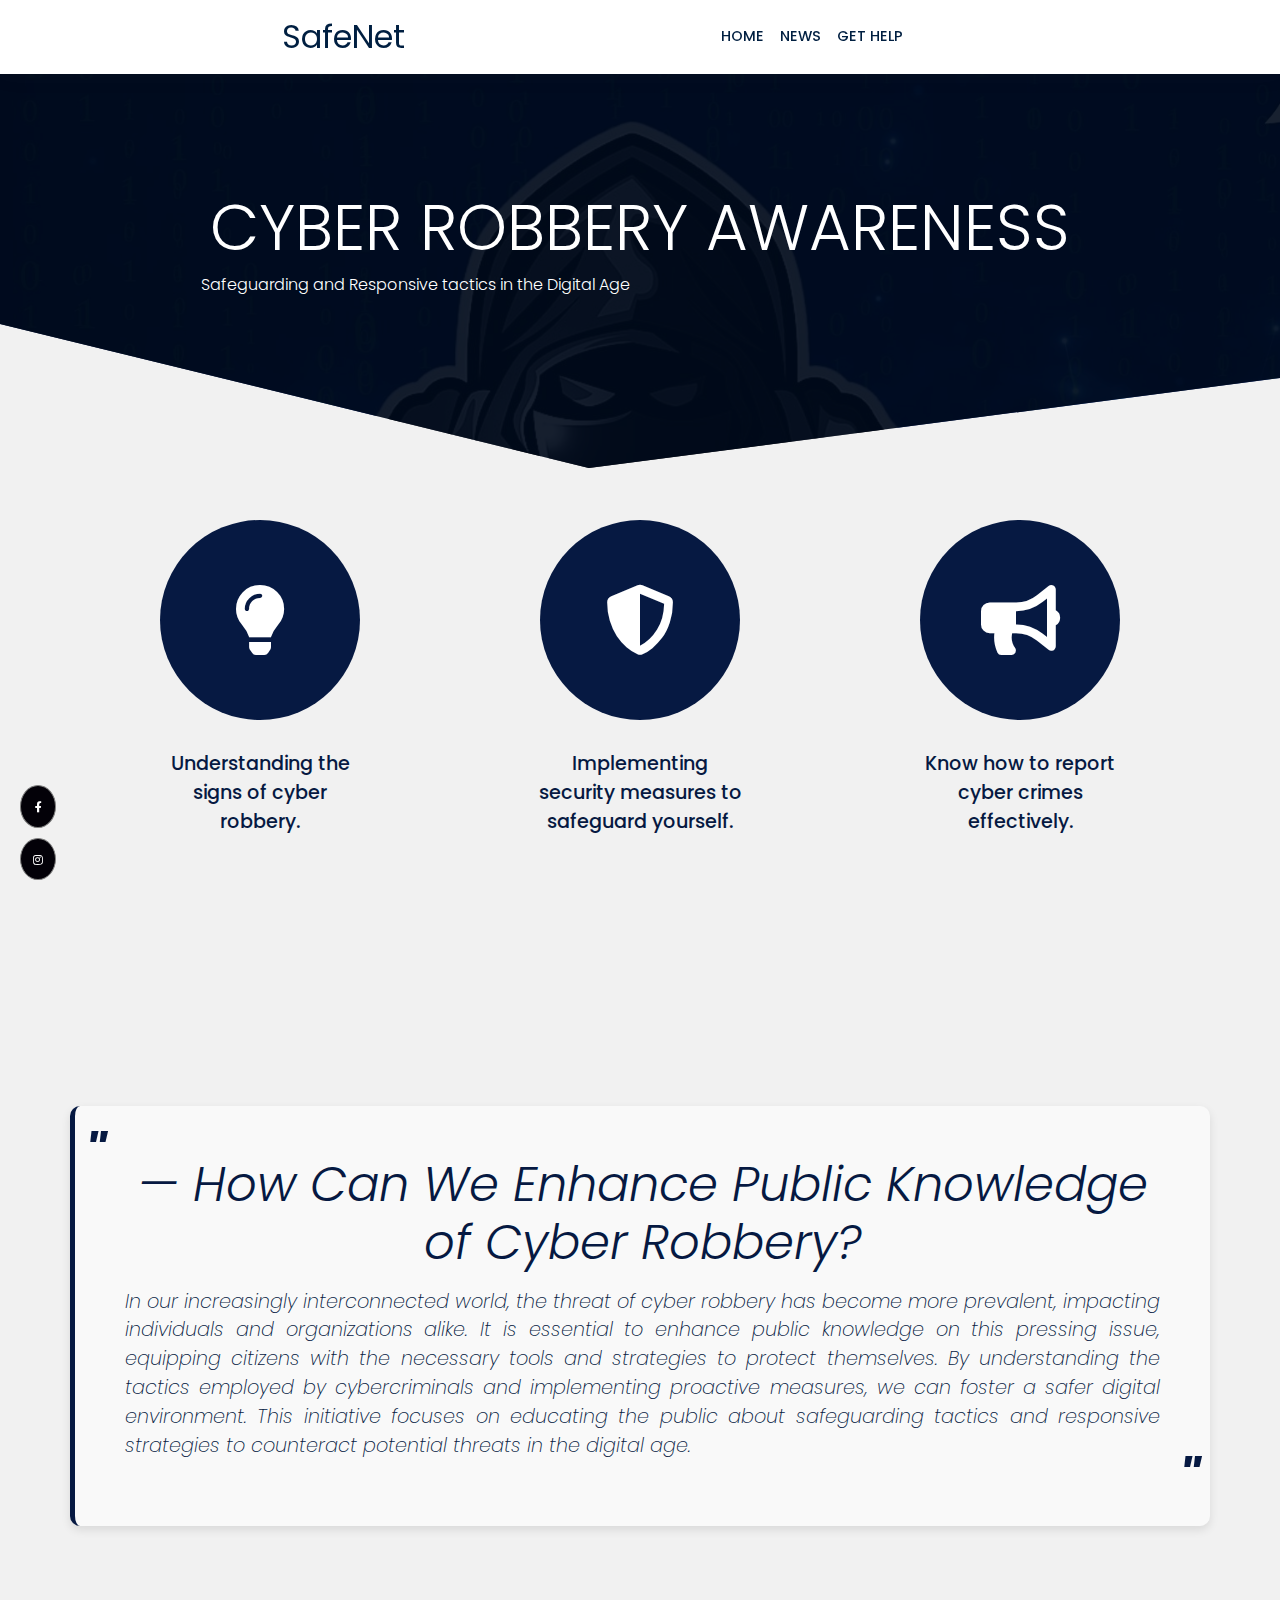
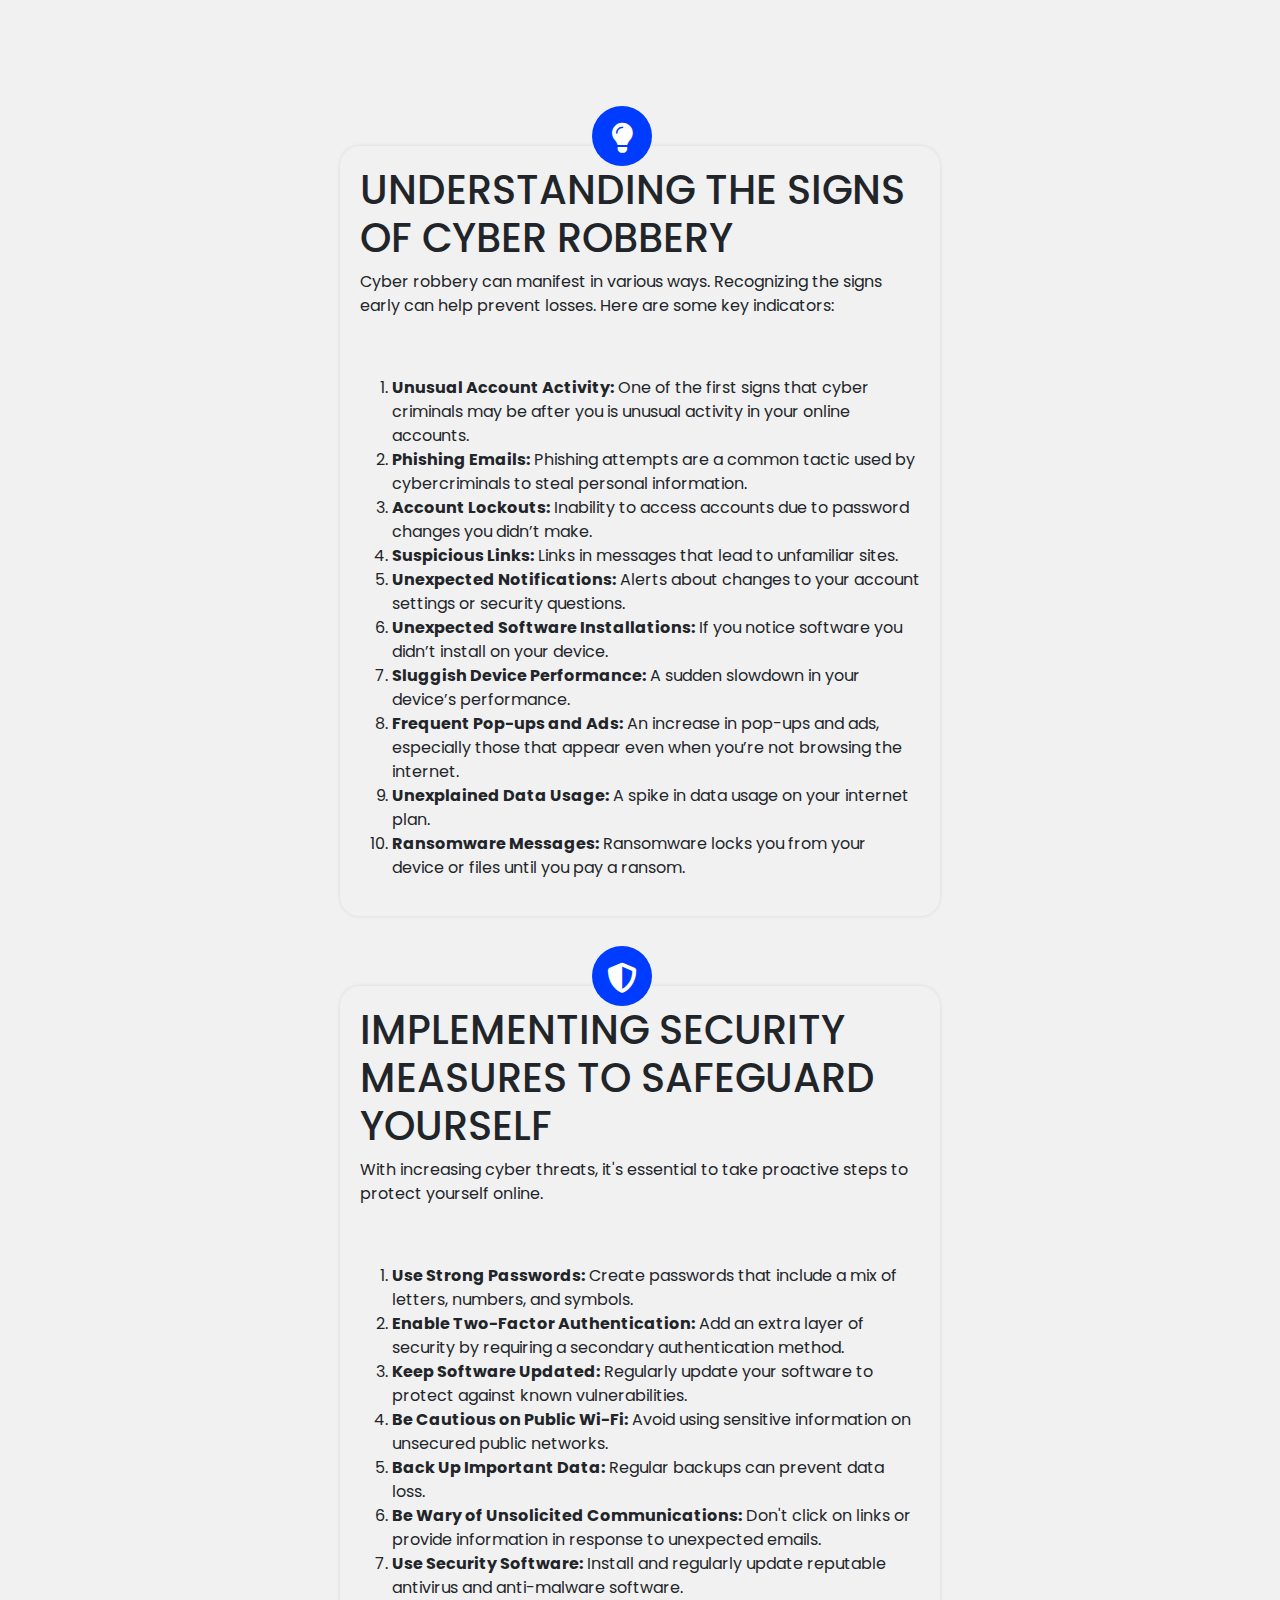
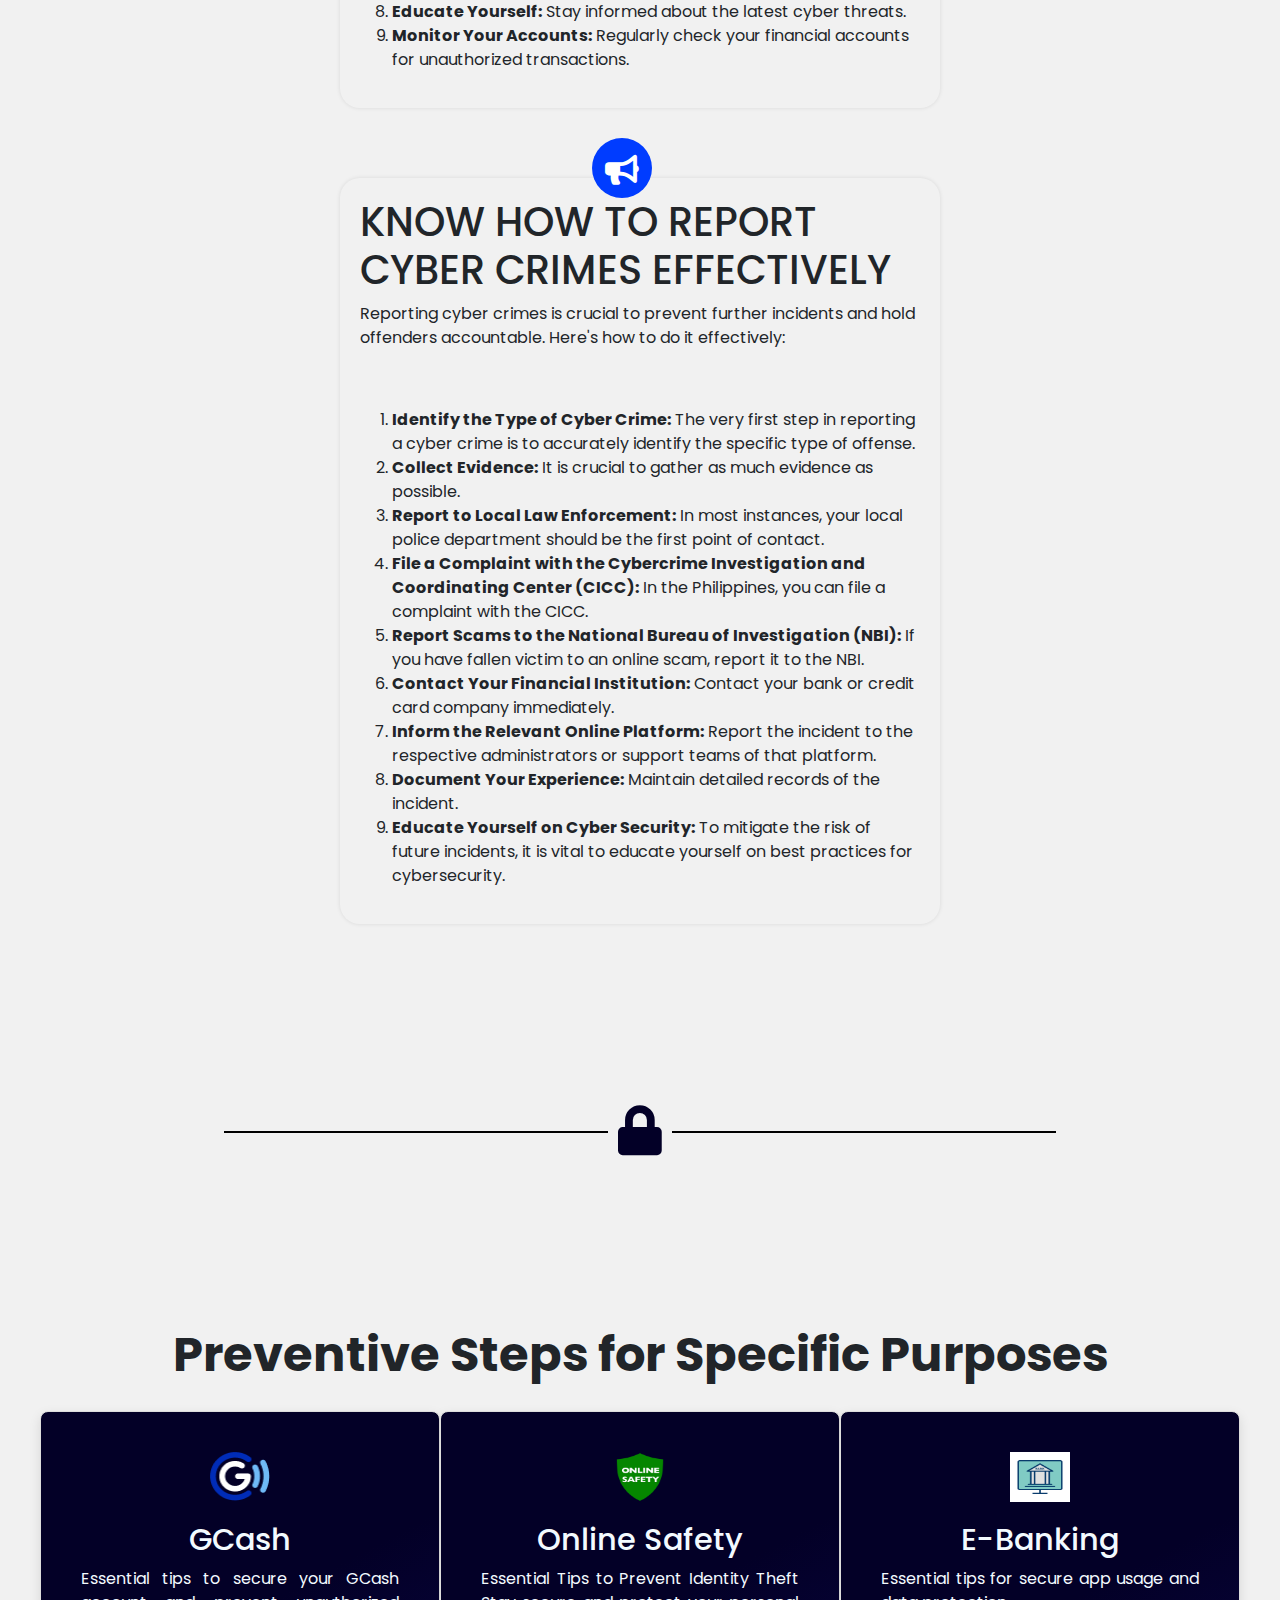
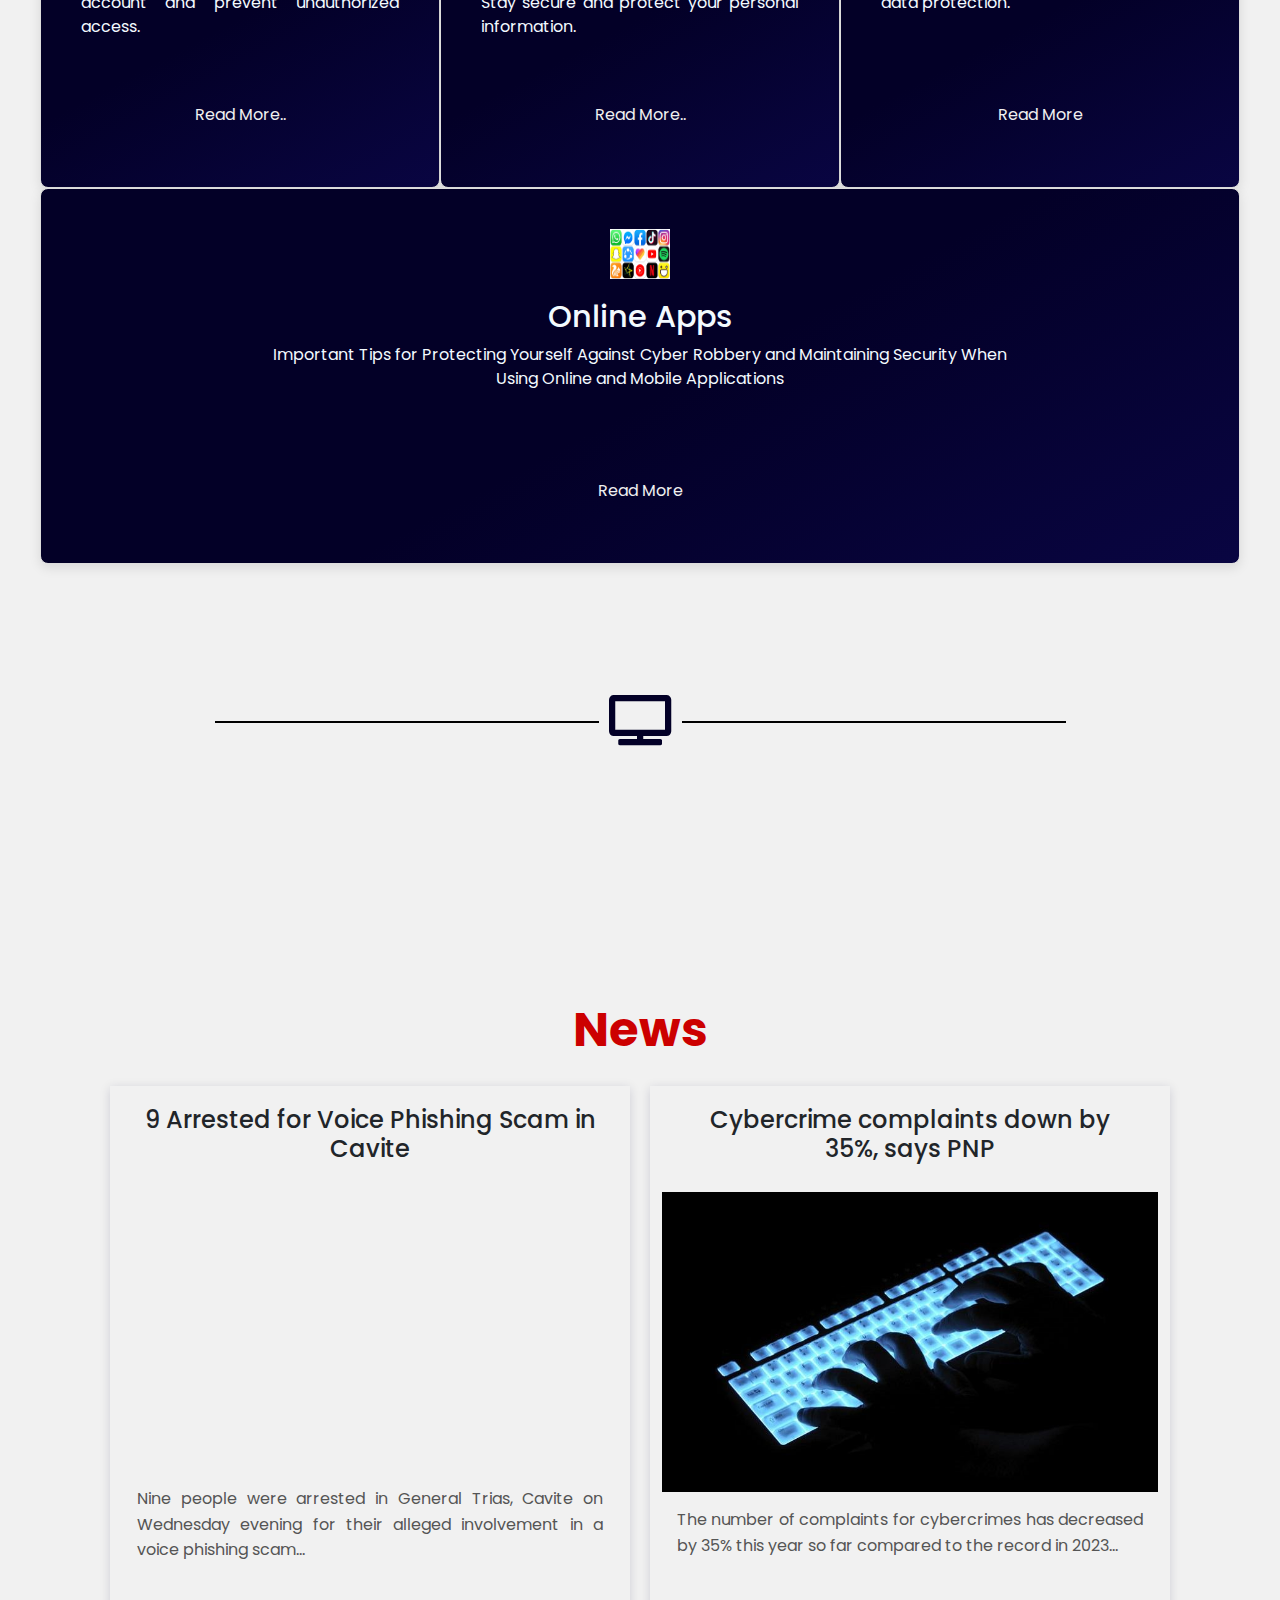
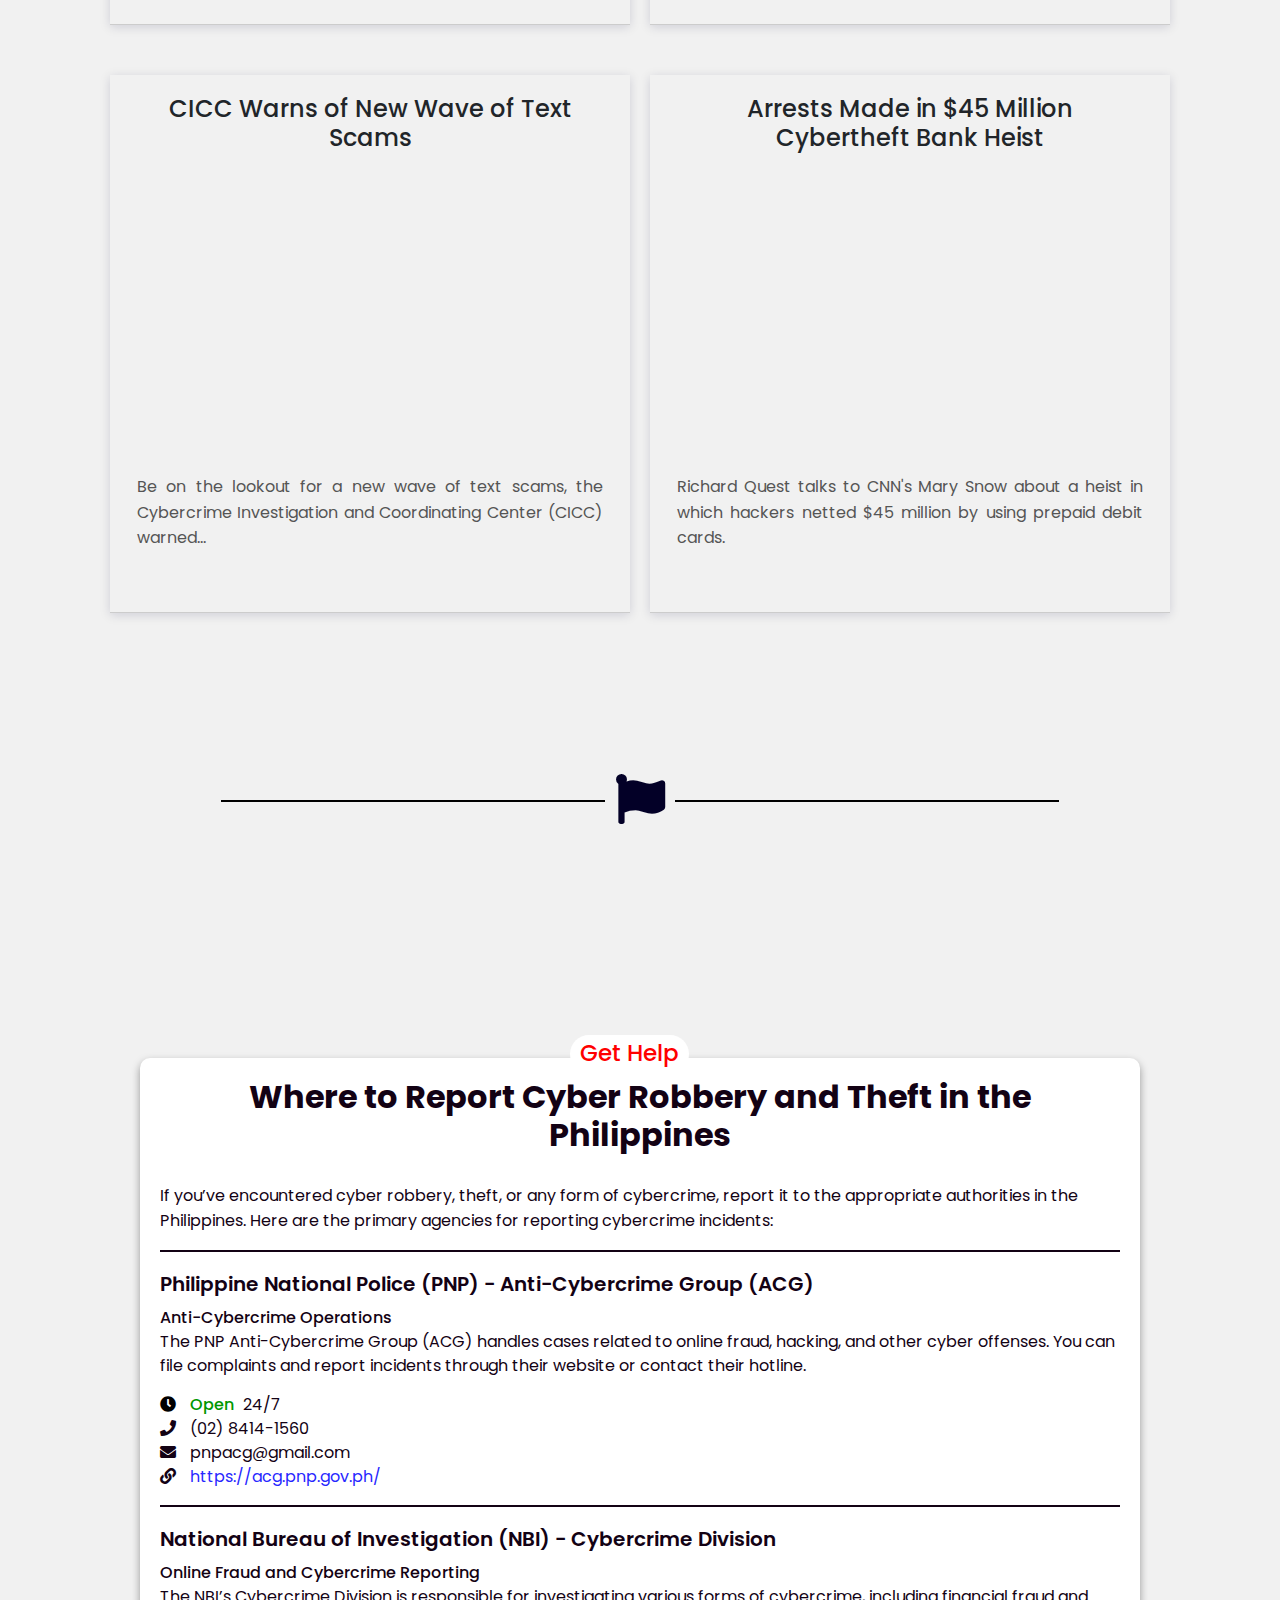
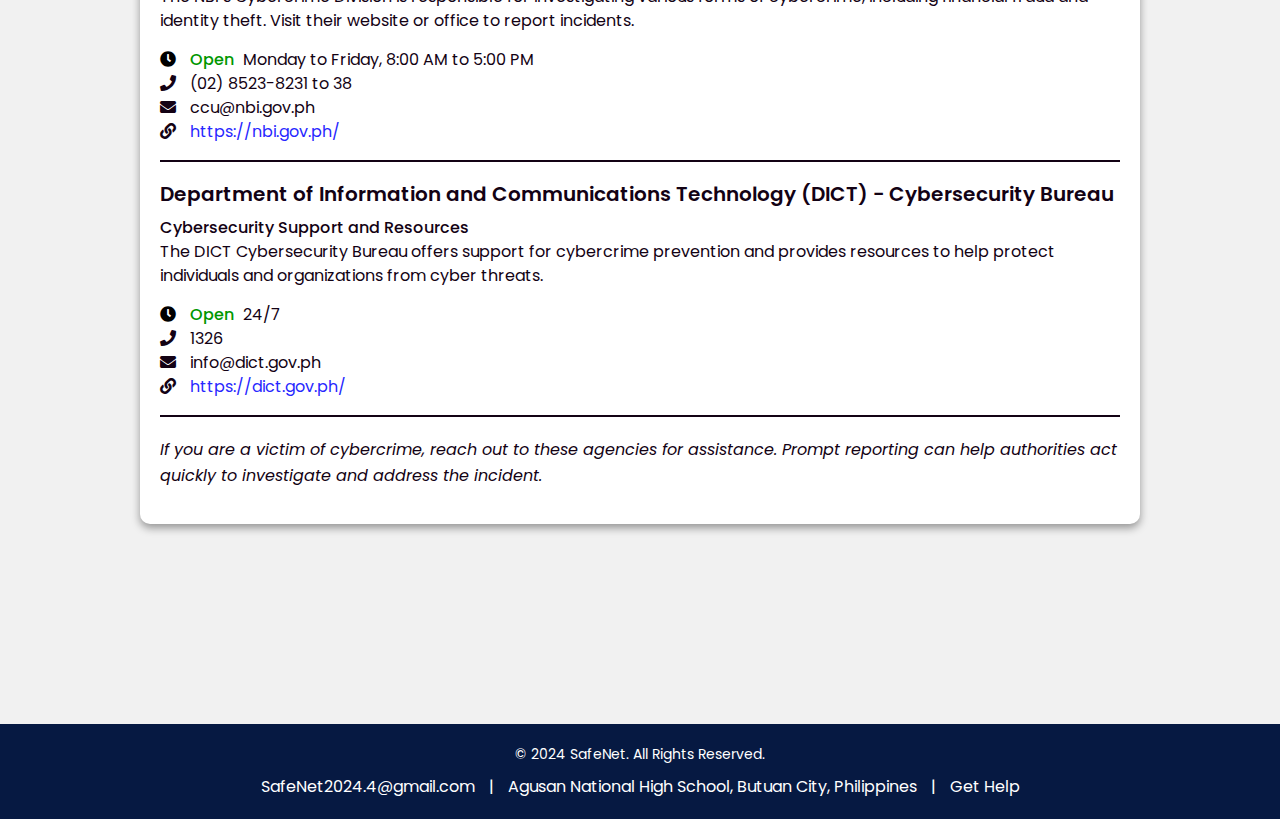
<file: index.html>
<!DOCTYPE html>
<html lang="en">
  <head>
    <meta charset="UTF-8" />
    <meta name="viewport" content="width=device-width, initial-scale=1.0" />
    <title>SafeNet</title>
    <link
      rel="stylesheet"
      href="https://cdnjs.cloudflare.com/ajax/libs/font-awesome/6.0.0-beta3/css/all.min.css"
    />
    <link
      rel="stylesheet"
      href="https://stackpath.bootstrapcdn.com/bootstrap/4.5.2/css/bootstrap.min.css"
    />
    <link rel="preconnect" href="https://fonts.googleapis.com" />
    <link rel="preconnect" href="https://fonts.gstatic.com" crossorigin />
    <link
      href="https://fonts.googleapis.com/css2?family=Poppins:ital,wght@0,100;0,200;0,300;0,400;0,500;0,600;0,700;0,800;0,900;1,100;1,200;1,300;1,400;1,500;1,600;1,700;1,800;1,900&display=swap"
      rel="stylesheet"
    />
    <link
      rel="stylesheet"
      href="https://cdnjs.cloudflare.com/ajax/libs/font-awesome/5.15.4/css/all.min.css"
    />
    <link
      href="https://cdn.jsdelivr.net/npm/bootstrap@5.3.0-alpha1/dist/css/bootstrap.min.css"
      rel="stylesheet"
    />
    <link rel="stylesheet" href="styles.css" />
  </head>
  <body>
    <div id="squares-container"></div>
    <div class="content">

    <div class="custom-social-icons">
      <a
        href="https://www.facebook.com/profile.php?id=61568294164187"
        target="_blank"
        class="custom-social-icon"
      >
        <i class="fab fa-facebook-f"></i>
      </a>
      <a
        href="https://www.instagram.com/wearesafenet.com2"
        target="_blank"
        class="custom-social-icon"
      >
        <i class="fab fa-instagram"></i>
      </a>
     
    </div>
    <nav class="navbar navbar-expand-lg navbar-light">
      <div class="container">
        <a class="navbar-brand" href="#">SafeNet</a>
        <button
          class="navbar-toggler"
          type="button"
          data-toggle="collapse"
          data-target="#navbarNav"
          aria-controls="navbarNav"
          aria-expanded="false"
          aria-label="Toggle navigation"
        >
          <span class="navbar-toggler-icon"></span>
        </button>
        <div class="collapse navbar-collapse" id="navbarNav">
          <ul class="navbar-nav w-100 justify-content-center">
            <!-- Center items in expanded mode -->
            <li class="nav-item">
              <a class="nav-link" href="#home">HOME</a>
            </li>
            <li class="nav-item">
              <a class="nav-link" href="#news">NEWS</a>
            </li>
            <li class="nav-item">
              <a class="nav-link" href="#gethelp">GET HELP</a>
            </li>
          </ul>
        </div>
      </div>
    </nav>
    <div id="home" class="background">
      <h1 class="title display-3">CYBER ROBBERY AWARENESS</h1>
      <h1 class="sub-title lead">
        Safeguarding and Responsive tactics in the Digital Age
      </h1>
    </div>
    <div class="container">
      <div class="row circle-path">
        <!-- First Circle -->
        <div class="col-12 col-md-4">
          <div class="circle-content">
            <div class="circle">
              <i class="fas fa-lightbulb"></i>
            </div>
            <p>Understanding the signs of cyber robbery.</p>
          </div>
        </div>
        <!-- Second Circle -->
        <div class="col-12 col-md-4">
          <div class="circle-content">
            <div class="circle">
              <i class="fas fa-shield-alt"></i>
            </div>
            <p>Implementing security measures to safeguard yourself.</p>
          </div>
        </div>
        <!-- Third Circle -->
        <div class="col-12 col-md-4">
          <div class="circle-content">
            <div class="circle">
              <i class="fas fa-bullhorn"></i>
            </div>
            <p>Know how to report cyber crimes effectively.</p>
          </div>
        </div>
      </div>
    </div>
    <section id="introduction" class="container mt-5 blocks">
      <h3 class="text-center mb-3">
        &mdash; How Can We Enhance Public Knowledge of Cyber Robbery?
      </h3>
      <p class="text-justify">
        In our increasingly interconnected world, the threat of cyber robbery
        has become more prevalent, impacting individuals and organizations
        alike. It is essential to enhance public knowledge on this pressing
        issue, equipping citizens with the necessary tools and strategies to
        protect themselves. By understanding the tactics employed by
        cybercriminals and implementing proactive measures, we can foster a
        safer digital environment. This initiative focuses on educating the
        public about safeguarding tactics and responsive strategies to
        counteract potential threats in the digital age.
      </p>
    </section>
    <div class="usb-containers container">
      <div class="row justify-content-center">
        <div class="usb1 blocks col-12 col-md-6 col-lg-4">
          <div class="second">
            <div class="understanding-signs">
              <div class="und-icon">
                <i class="fas fa-lightbulb"></i>
              </div>
              <div class="usbtitle">
                <h1>UNDERSTANDING THE SIGNS OF CYBER ROBBERY</h1>
                <p>
                  Cyber robbery can manifest in various ways. Recognizing the
                  signs early can help prevent losses. Here are some key
                  indicators:
                </p>
              </div>
              <div class="signs">
                <ol>
                  <li>
                    <strong>Unusual Account Activity:</strong> One of the first
                    signs that cyber criminals may be after you is unusual
                    activity in your online accounts.
                  </li>
                  <li>
                    <strong>Phishing Emails:</strong> Phishing attempts are a
                    common tactic used by cybercriminals to steal personal
                    information.
                  </li>
                  <li>
                    <strong>Account Lockouts:</strong> Inability to access
                    accounts due to password changes you didn’t make.
                  </li>
                  <li>
                    <strong>Suspicious Links:</strong> Links in messages that
                    lead to unfamiliar sites.
                  </li>
                  <li>
                    <strong>Unexpected Notifications:</strong> Alerts about
                    changes to your account settings or security questions.
                  </li>
                  <li>
                    <strong>Unexpected Software Installations:</strong> If you
                    notice software you didn’t install on your device.
                  </li>
                  <li>
                    <strong>Sluggish Device Performance:</strong> A sudden
                    slowdown in your device’s performance.
                  </li>
                  <li>
                    <strong>Frequent Pop-ups and Ads:</strong> An increase in
                    pop-ups and ads, especially those that appear even when
                    you’re not browsing the internet.
                  </li>
                  <li>
                    <strong>Unexplained Data Usage:</strong> A spike in data
                    usage on your internet plan.
                  </li>
                  <li>
                    <strong>Ransomware Messages:</strong> Ransomware locks you
                    from your device or files until you pay a ransom.
                  </li>
                </ol>
              </div>
            </div>
          </div>
        </div>
        <div class="usb2 blocks col-12 col-md-6 col-lg-4">
          <div class="second">
            <div class="understanding-signs">
              <div class="und-icon">
                <i class="fas fa-shield-alt"></i>
              </div>
              <div class="usbtitle">
                <h1>IMPLEMENTING SECURITY MEASURES TO SAFEGUARD YOURSELF</h1>
                <p>
                  With increasing cyber threats, it's essential to take
                  proactive steps to protect yourself online.
                </p>
              </div>
              <div class="signs">
                <ol>
                  <li>
                    <strong>Use Strong Passwords:</strong> Create passwords that
                    include a mix of letters, numbers, and symbols.
                  </li>
                  <li>
                    <strong>Enable Two-Factor Authentication:</strong> Add an
                    extra layer of security by requiring a secondary
                    authentication method.
                  </li>
                  <li>
                    <strong>Keep Software Updated:</strong> Regularly update
                    your software to protect against known vulnerabilities.
                  </li>
                  <li>
                    <strong>Be Cautious on Public Wi-Fi:</strong> Avoid using
                    sensitive information on unsecured public networks.
                  </li>
                  <li>
                    <strong>Back Up Important Data:</strong> Regular backups can
                    prevent data loss.
                  </li>
                  <li>
                    <strong>Be Wary of Unsolicited Communications:</strong>
                    Don't click on links or provide information in response to
                    unexpected emails.
                  </li>
                  <li>
                    <strong>Use Security Software:</strong> Install and
                    regularly update reputable antivirus and anti-malware
                    software.
                  </li>
                  <li>
                    <strong>Educate Yourself:</strong> Stay informed about the
                    latest cyber threats.
                  </li>
                  <li>
                    <strong>Monitor Your Accounts:</strong> Regularly check your
                    financial accounts for unauthorized transactions.
                  </li>
                </ol>
              </div>
            </div>
          </div>
        </div>
        <div class="usb3 blocks col-12 col-md-6 col-lg-4">
          <div class="second">
            <div class="understanding-signs">
              <div class="und-icon">
                <i class="fas fa-bullhorn"></i>
              </div>
              <div class="usbtitle">
                <h1>KNOW HOW TO REPORT CYBER CRIMES EFFECTIVELY</h1>
                <p>
                  Reporting cyber crimes is crucial to prevent further incidents
                  and hold offenders accountable. Here's how to do it
                  effectively:
                </p>
              </div>
              <div class="signs">
                <ol>
                  <li>
                    <strong>Identify the Type of Cyber Crime:</strong> The very
                    first step in reporting a cyber crime is to accurately
                    identify the specific type of offense.
                  </li>
                  <li>
                    <strong>Collect Evidence:</strong> It is crucial to gather
                    as much evidence as possible.
                  </li>
                  <li>
                    <strong>Report to Local Law Enforcement:</strong> In most
                    instances, your local police department should be the first
                    point of contact.
                  </li>
                  <li>
                    <strong
                      >File a Complaint with the Cybercrime Investigation and
                      Coordinating Center (CICC):</strong
                    >
                    In the Philippines, you can file a complaint with the CICC.
                  </li>
                  <li>
                    <strong
                      >Report Scams to the National Bureau of Investigation
                      (NBI):</strong
                    >
                    If you have fallen victim to an online scam, report it to
                    the NBI.
                  </li>
                  <li>
                    <strong>Contact Your Financial Institution:</strong> Contact
                    your bank or credit card company immediately.
                  </li>
                  <li>
                    <strong>Inform the Relevant Online Platform:</strong> Report
                    the incident to the respective administrators or support
                    teams of that platform.
                  </li>
                  <li>
                    <strong>Document Your Experience:</strong> Maintain detailed
                    records of the incident.
                  </li>
                  <li>
                    <strong>Educate Yourself on Cyber Security:</strong> To
                    mitigate the risk of future incidents, it is vital to
                    educate yourself on best practices for cybersecurity.
                  </li>
                </ol>
              </div>
            </div>
          </div>
        </div>
      </div>
    </div>
    <div class="custom-dashed-line-icon">
      <div class="custom-dashed-line"></div>
      <span class="custom-icon"
        ><i class="fa fa-lock" aria-hidden="true"></i
      ></span>
      <div class="custom-dashed-line"></div>
    </div>
    <div class="safety-tips">
      <div class="safety-tips-title">
        Preventive Steps for Specific Purposes
      </div>
      <div class="safety-tips-content">
        <div class="tips-card-container row">
          <div
            class="tips-card blocks col-lg-4 col-md-12 col-sm-12"
            onclick="openPopup('popup-gcash')"
          >
            <img
              src="/cardsLogo/gcashLogo.png"
              alt="GCash Logo"
              class="tips-card-logo"
            />
            <h3 class="tips-card-title">GCash</h3>
            <p class="tips-card-description">
              Essential tips to secure your GCash account and prevent
              unauthorized access.
            </p>
            <button
              class="tips-read-more"
              onclick="event.stopPropagation(); openPopup('popup-gcash')"
            >
              Read More..
            </button>
          </div>
          <div
            class="tips-card blocks col-lg-4 col-md-12 col-sm-12"
            onclick="openPopup('popup-online-safety')"
          >
            <img
              src="/cardsLogo/onlineSafety.png"
              alt="Online Safety Logo"
              class="tips-card-logo"
            />
            <h3 class="tips-card-title">Online Safety</h3>
            <p class="tips-card-description">
              Essential Tips to Prevent Identity Theft Stay secure and protect
              your personal information.
            </p>
            <button
              class="tips-read-more"
              onclick="event.stopPropagation(); openPopup('popup-online-safety')"
            >
              Read More..
            </button>
          </div>
          <div
            class="tips-card blocks col-lg-4 col-md-12"
            onclick="openPopup('popup-e-banking')"
          >
            <img
              src="cardsLogo/e-banking.jpg"
              alt="E-Banking Logo"
              class="tips-card-logo"
            />
            <h3 class="tips-card-title">E-Banking</h3>
            <p class="tips-card-description">
              Essential tips for secure app usage and data protection.
            </p>
            <button
              class="tips-read-more"
              onclick="event.stopPropagation(); openPopup('popup-e-banking')"
            >
              Read More
            </button>
          </div>
          <div
            class="tips-card blocks1 col-lg-12 col-md-12"
            onclick="openPopup('popup-cyber-security')"
          >
            <img
              src="cardsLogo/apponline.jpg"
              alt="E-Banking Logo"
              class="tips-card-logo"
            />
            <h3 class="tips-card-title">Online Apps</h3>
            <p
              class="tips-card-description"
              style="text-align: center; padding: 0 170px 0 170px"
            >
              Important Tips for Protecting Yourself Against Cyber Robbery and
              Maintaining Security When Using Online and Mobile Applications
            </p>
            <button
              class="tips-read-more"
              onclick="event.stopPropagation(); openPopup('popup-e-banking')"
            >
              Read More
            </button>
          </div>
        </div>
      </div>

      <div id="popup-gcash" class="tips-popup">
        <div class="tips-popup-content">
          <span class="popup-close" onclick="closePopup()">&times;</span>
          <div class="scrollableTitle">
            <img src="/cardsLogo/gcashLogo.png" alt="" />
            <h3 class="semiTitle">How to Secure Your GCash</h3>
          </div>
          <div class="scrollable">
            <ol>
              <li>
                <p>
                  <strong>Secure Your GCash Account</strong><br />
                  <span class="subtitles">Use Strong Passwords:</span> Create a
                  complex password for your GCash account and avoid using the
                  same password for multiple accounts.<br />
                  <span class="subtitles"
                    >Enable Biometric Authentication:</span
                  >
                  If your device supports it, use fingerprint or facial
                  recognition for added security.
                </p>
              </li>
              <li>
                <p>
                  <strong>Activate Two-Factor Authentication (2FA)</strong
                  ><br />
                  <span class="subtitles">Set Up 2FA:</span> If GCash offers
                  two-factor authentication, enable it. This provides an extra
                  layer of security for your transactions.
                </p>
              </li>
              <li>
                <p>
                  <strong>Be Cautious with Links and Messages</strong><br />
                  <span class="subtitles">Avoid Phishing Scams:</span> Do not
                  click on links in unsolicited emails or messages claiming to
                  be from GCash. Always log in directly through the app or
                  official website.<br />
                  <span class="subtitles">Verify Messages:</span> Be wary of
                  messages asking for personal information. GCash will never ask
                  for your password or PIN via text or email.
                </p>
              </li>
              <li>
                <p>
                  <strong>Monitor Your Account Regularly</strong><br />
                  <span class="subtitles">Check Transactions:</span> Regularly
                  review your transaction history for any unauthorized
                  activity.<br />
                  <span class="subtitles">Set Alerts:</span> Enable
                  notifications for all transactions to stay informed of any
                  activity on your account.
                </p>
              </li>
              <li>
                <p>
                  <strong>Protect Your Personal Information</strong><br />
                  <span class="subtitles">Limit Sharing:</span> Do not share
                  your GCash account details, OTPs, or PIN with anyone.<br />
                  <span class="subtitles">Beware of Social Engineering:</span>
                  Be cautious if someone asks for your personal information
                  under the guise of customer service.
                </p>
              </li>
              <li>
                <p>
                  <strong>Use the App's Security Features</strong><br />
                  <span class="subtitles">Log Out After Use:</span> Always log
                  out of your GCash account when you’re done, especially on
                  shared devices.<br />
                  <span class="subtitles">Set a Transaction Limit:</span> If
                  possible, set daily transaction limits to minimize potential
                  losses.
                </p>
              </li>
              <li>
                <p>
                  <strong>Report Suspicious Activity Immediately</strong><br />
                  <span class="subtitles">Contact GCash Support:</span> If you
                  notice any unauthorized transactions, contact GCash customer
                  service immediately to report the issue.<br />
                  <span class="subtitles">File a Complaint:</span> If needed,
                  file a report with local authorities regarding any suspected
                  theft.
                </p>
              </li>
              <li>
                <p>
                  <strong>Keep Your Device Secure</strong><br />
                  <span class="subtitles">Install Antivirus Software:</span> Use
                  a reliable antivirus program to protect against malware.<br />
                  <span class="subtitles">Keep Software Updated:</span>
                  Regularly update your device's operating system and apps to
                  patch any security vulnerabilities.
                </p>
              </li>
              <li>
                <p>
                  <strong>Avoid Public Wi-Fi for Transactions</strong><br />
                  <span class="subtitles">Use a Secure Connection:</span> Avoid
                  using public Wi-Fi when accessing your GCash account; use your
                  mobile data or a trusted network instead.
                </p>
              </li>
              <li>
                <p>
                  <strong>Educate Yourself</strong><br />
                  <span class="subtitles">Stay Informed:</span> Keep up to date
                  on the latest scams and security tips related to digital
                  wallets and online transactions.
                </p>
              </li>
            </ol>
            <p class="conclu">
              If you encounter any issues or need further assistance, please
              visit the
              <i>
                <a href="https://gcash.ph/help" target="_blank"
                  >GCash Help Center</a
                > </i
              >for support.
            </p>
          </div>
        </div>
      </div>
      <div id="popup-online-safety" class="tips-popup">
        <div class="tips-popup-content">
          <span class="popup-close" onclick="closePopup()">&times;</span>
          <div class="scrollableTitle">
            <h3 class="semiTitle">Strategies to Prevent Identity Theft</h3>
          </div>
          <div class="scrollable">
            <ol>
              <li>
                <p>
                  <strong>Protect Personal Information</strong><br />
                  <span class="subtitles">Limit Sharing:</span> Be cautious
                  about sharing personal information online and offline; only
                  provide such information when absolutely necessary.<br />
                  <span class="subtitles">Shred Documents:</span> Shred any
                  paperwork that contains sensitive information before disposing
                  of it, which can help to prevent unauthorized access to your
                  data.
                </p>
              </li>
              <li>
                <p>
                  <strong>Use Strong Passwords</strong><br />
                  <span class="subtitles">Create Unique Passwords:</span> Use
                  complex passwords that combine letters, numbers, and symbols,
                  while avoiding easily guessable information like birthdays or
                  names; such precautions greatly enhance your security.<br />
                  <span class="subtitles">Password Manager:</span> Consider
                  using a password manager, which can help generate and store
                  strong passwords securely, alleviating the burden of
                  remembering numerous complex passwords.
                </p>
              </li>
              <li>
                <p>
                  <strong>Enable Two-Factor Authentication (2FA)</strong><br />
                  <span class="subtitles">Activate 2FA:</span> Use two-factor
                  authentication for accounts that offer it, as this adds an
                  extra layer of security that can significantly deter
                  unauthorized access to your accounts.
                </p>
              </li>
              <li>
                <p>
                  <strong>Monitor Financial Accounts</strong><br />
                  <span class="subtitles">Regular Checks:</span> Frequently
                  review bank statements and credit card bills for unauthorized
                  transactions; this vigilance can help you spot discrepancies
                  early.<br />
                  <span class="subtitles">Set Alerts:</span> Enable transaction
                  alerts to notify you of any unusual activity, ensuring that
                  you remain informed about your account status at all times.
                </p>
              </li>
              <li>
                <p>
                  <strong>Check Your Credit Report</strong><br />
                  <span class="subtitles">Annual Check:</span> Obtain your
                  credit report annually from major credit bureaus to review for
                  inaccuracies or unfamiliar accounts, which can signal
                  potential identity theft.<br />
                  <span class="subtitles">Credit Monitoring Services:</span>
                  Consider using credit monitoring services that can alert you
                  to suspicious activities, allowing you to take timely action
                  if necessary.
                </p>
              </li>
              <li>
                <p>
                  <strong>Secure Your Online Accounts</strong><br />
                  <span class="subtitles">Use Security Questions Wisely:</span>
                  Choose security questions and answers that are not easily
                  found online, which can help fortify your accounts against
                  unauthorized access.<br />
                  <span class="subtitles">Be Cautious with Public Wi-Fi:</span>
                  Avoid accessing sensitive accounts on public Wi-Fi; if
                  necessary, use a VPN for added security, thereby protecting
                  your data from potential interception.
                </p>
              </li>
              <li>
                <p>
                  <strong>Limit Social Media Exposure</strong><br />
                  <span class="subtitles">Adjust Privacy Settings:</span> Review
                  and adjust privacy settings on social media accounts to limit
                  who can see your personal information, thus minimizing your
                  exposure to potential threats.<br />
                  <span class="subtitles">Be Mindful of Posts:</span> Avoid
                  posting sensitive information that could be used to answer
                  security questions or impersonate you, as this can
                  inadvertently facilitate identity theft.
                </p>
              </li>
              <li>
                <p>
                  <strong>Safeguard Your Devices</strong><br />
                  <span class="subtitles">Install Antivirus Software:</span>
                  Keep your devices protected with up-to-date antivirus and
                  anti-malware software, which can help block malicious attacks
                  and safeguard your personal information.<br />
                  <span class="subtitles">Keep Software Updated:</span>
                  Regularly update your operating system and apps to protect
                  against vulnerabilities, as software updates often contain
                  essential security patches.
                </p>
              </li>
              <li>
                <p>
                  <strong>Be Aware of Phishing Scams</strong><br />
                  <span class="subtitles">Recognize Phishing Attempts:</span> Be
                  cautious of unsolicited emails, texts, or calls asking for
                  personal information; always verify the sender's identity
                  before responding to any requests for sensitive
                  information.<br />
                  <span class="subtitles">Look for Red Flags:</span> Watch for
                  misspellings, generic greetings, and urgent requests for
                  information, which can indicate a potential phishing scam.
                </p>
              </li>
              <li>
                <p>
                  <strong>Use Identity Theft Protection Services</strong><br />
                  <span class="subtitles">Consider Enrollment:</span> Identity
                  theft protection services can monitor your personal
                  information and alert you to potential misuse, providing peace
                  of mind in an increasingly digital world.
                </p>
              </li>
              <li>
                <p>
                  <strong>Report Identity Theft Immediately</strong><br />
                  <span class="subtitles">Contact Authorities:</span> If you
                  suspect identity theft, report it to the Federal Trade
                  Commission (FTC) and local authorities without delay; timely
                  action can mitigate potential damages.<br />
                  <span class="subtitles">Place Fraud Alerts:</span> Consider
                  placing a fraud alert on your credit report to warn creditors
                  to take extra steps to verify your identity before opening new
                  accounts, which can help protect your financial identity.
                </p>
              </li>
            </ol>
            <p class="conclu">
              Taking proactive measures to safeguard your personal information
              is essential; for additional support, consider visiting resources
              dedicated to identity theft prevention.
            </p>
          </div>
        </div>
      </div>
      <div id="popup-e-banking" class="tips-popup">
        <div class="tips-popup-content">
          <span class="popup-close" onclick="closePopup()">&times;</span>
          <div class="scrollableTitle">
            <h3 class="semiTitle">How to Secure Your E-Banking</h3>
          </div>
          <div class="scrollable">
            <ol>
              <li>
                <p>
                  <strong>Use Strong Passwords</strong><br />
                  <span class="subtitles">Create Complex Passwords:</span> Use a
                  combination of letters, numbers, and symbols. Avoid easily
                  guessable information.<br />
                  <span class="subtitles">Change Passwords Regularly:</span>
                  Update your passwords periodically and avoid reusing them
                  across different accounts.
                </p>
              </li>
              <li>
                <p>
                  <strong>Enable Two-Factor Authentication (2FA)</strong><br />
                  <span class="subtitles">Activate 2FA:</span> Use two-factor
                  authentication whenever available for extra security.
                </p>
              </li>
              <li>
                <p>
                  <strong>Monitor Your Accounts Regularly</strong><br />
                  <span class="subtitles">Check Statements Frequently:</span>
                  Review your bank statements for unauthorized transactions.<br />
                  <span class="subtitles">Set Up Alerts:</span> Enable
                  transaction alerts for notifications on account activity.
                </p>
              </li>
              <li>
                <p>
                  <strong>Secure Your Devices</strong><br />
                  <span class="subtitles">Use Antivirus Software:</span> Keep
                  devices protected with up-to-date antivirus software.<br />
                  <span class="subtitles">Keep Software Updated:</span>
                  Regularly update your operating system and apps.
                </p>
              </li>
              <li>
                <p>
                  <strong>Be Cautious with Public Wi-Fi</strong><br />
                  <span class="subtitles">Avoid Public Networks:</span> Don’t
                  conduct banking transactions over public Wi-Fi.<br />
                  <span class="subtitles">Use Cellular Data:</span> Prefer using
                  mobile data for banking tasks.
                </p>
              </li>
              <li>
                <p>
                  <strong>Protect Personal Information</strong><br />
                  <span class="subtitles">Limit Information Sharing:</span> Do
                  not share your banking details or passwords.<br />
                  <span class="subtitles">Beware of Phishing Attempts:</span> Be
                  cautious of unsolicited emails requesting personal
                  information.
                </p>
              </li>
              <li>
                <p>
                  <strong>Log Out After Use</strong><br />
                  <span class="subtitles">Always Log Out:</span> Ensure you log
                  out of your banking session, especially on shared devices.
                </p>
              </li>
              <li>
                <p>
                  <strong>Use Official Banking Apps and Websites</strong><br />
                  <span class="subtitles">Download from Trusted Sources:</span>
                  Only use your bank's official app or website.<br />
                  <span class="subtitles">Verify URLs:</span> Check that the URL
                  starts with "https://" before entering login information.
                </p>
              </li>
              <li>
                <p>
                  <strong>Set Up Security Questions Wisely</strong><br />
                  <span class="subtitles">Choose Difficult Questions:</span>
                  Select security questions that are not easily guessable.
                </p>
              </li>
              <li>
                <p>
                  <strong>Report Suspicious Activity Immediately</strong><br />
                  <span class="subtitles">Contact Your Bank:</span> Report
                  unauthorized transactions or suspicious activity.<br />
                  <span class="subtitles"
                    >Freeze Your Account if Necessary:</span
                  >
                  Temporarily freeze your account if you suspect fraud.
                </p>
              </li>
              <li>
                <p>
                  <strong>Educate Yourself on Scams</strong><br />
                  <span class="subtitles">Stay Informed:</span> Keep up to date
                  on the latest e-banking scams.
                </p>
              </li>
              <li>
                <p>
                  <strong>Use a Secure Internet Connection</strong><br />
                  <span class="subtitles">Avoid Shared Devices:</span> Be
                  cautious when accessing your bank account on shared computers.
                </p>
              </li>
            </ol>
            <p class="conclu">
              If you encounter any issues or need further assistance, please
              visit the
              <i
                ><a href="https://yourbank.com/help" target="_blank"
                  >Help Center</a
                ></i
              >
              for support.
            </p>
          </div>
        </div>
      </div>
      <div id="popup-cyber-security" class="tips-popup">
        <div class="tips-popup-content">
          <span class="popup-close" onclick="closePopup()">&times;</span>
          <div class="scrollableTitle">
            <h3 class="semiTitle">
              Tips to Avoid Cyber Robbery in Online Apps
            </h3>
          </div>
          <div class="scrollable">
            <ol>
              <li>
                <p>
                  <strong>Use Secure Apps</strong><br />
                  <span class="subtitles">Download from Official Sources:</span>
                  Only install apps from trusted sources, like the Google Play
                  Store or Apple App Store.<br />
                  <span class="subtitles">Check Reviews:</span> Read user
                  reviews and check ratings before downloading any app.
                </p>
              </li>
              <li>
                <p>
                  <strong>Enable App Security Features</strong><br />
                  <span class="subtitles"
                    >Two-Factor Authentication (2FA):</span
                  >
                  Enable 2FA for added protection on supported apps.<br />
                  <span class="subtitles">Biometric Security:</span> Use
                  fingerprint or facial recognition for more secure access.
                </p>
              </li>
              <li>
                <p>
                  <strong>Keep Apps Updated</strong><br />
                  <span class="subtitles">Regular Updates:</span> Enable
                  automatic updates to get the latest security patches and
                  features.
                </p>
              </li>
              <li>
                <p>
                  <strong>Use Strong Passwords</strong><br />
                  <span class="subtitles">Unique Passwords:</span> Create
                  complex, unique passwords for each account.<br />
                  <span class="subtitles">Password Managers:</span> Use a
                  password manager to store and generate secure passwords.
                </p>
              </li>
              <li>
                <p>
                  <strong>Be Cautious with Permissions</strong><br />
                  <span class="subtitles">Limit Permissions:</span> Only grant
                  necessary permissions to apps. Be wary of apps requesting
                  access to sensitive information like contacts or location.
                </p>
              </li>
              <li>
                <p>
                  <strong>Monitor Transactions and Activity</strong><br />
                  <span class="subtitles">Check Regularly:</span> Review your
                  account activity frequently to catch unauthorized
                  transactions.<br />
                  <span class="subtitles">Enable Alerts:</span> Set up
                  notifications for transactions to stay informed of any
                  activity.
                </p>
              </li>
              <li>
                <p>
                  <strong>Avoid Public Wi-Fi for Sensitive Transactions</strong
                  ><br />
                  <span class="subtitles">Use Mobile Data:</span> Prefer using
                  mobile data over public Wi-Fi for transactions.<br />
                  <span class="subtitles">Use a VPN:</span> If public Wi-Fi is
                  necessary, consider using a VPN to secure your connection.
                </p>
              </li>
              <li>
                <p>
                  <strong>Be Wary of Phishing Scams</strong><br />
                  <span class="subtitles">Verify Links:</span> Avoid clicking on
                  suspicious links; go directly to the app or website
                  instead.<br />
                  <span class="subtitles">Look for Red Flags:</span> Be cautious
                  of unsolicited messages requesting personal information.
                </p>
              </li>
              <li>
                <p>
                  <strong>Log Out After Use</strong><br />
                  <span class="subtitles">Always Log Out:</span> Especially on
                  shared or public devices, make sure to log out of sensitive
                  apps when finished.
                </p>
              </li>
              <li>
                <p>
                  <strong>Educate Yourself About Security</strong><br />
                  <span class="subtitles">Stay Informed:</span> Keep up to date
                  on security best practices and threats to online safety.
                </p>
              </li>
              <li>
                <p>
                  <strong>Use Encryption</strong><br />
                  <span class="subtitles">Secure Connections:</span> Check that
                  the app uses HTTPS or other encryption methods to keep data
                  secure.
                </p>
              </li>
              <li>
                <p>
                  <strong>Report Suspicious Activity</strong><br />
                  <span class="subtitles">Contact Support:</span> Report any
                  suspicious activity or potential fraud to customer support
                  immediately.
                </p>
              </li>
            </ol>
            <p class="conclu">
              For more information or assistance,please visit the Official
              Support Pages of relevant websites or applications, such as the
              <i
                ><a href="https://support.yourapp.com" target="_blank"
                  >Official Support Website.</a
                ></i
              >
            </p>
          </div>
        </div>
      </div>
    </div>
    <div class="custom-dashed-line-icon" style="margin-bottom: 100px">
      <div class="custom-dashed-line"></div>
      <span class="custom-icon"
        ><i class="fa fa-tv" aria-hidden="true"></i
      ></span>
      <div class="custom-dashed-line"></div>
    </div>
    <div
      id="news"
      class="safety-tips-title"
      style="margin-top: -15px; color: #cc0000"
    >
      News
    </div>
    <div class="container container-news">
      <div id="news-container" class="news-container row">
        <!-- News 1 -->
        <div id="news1" class="news-item col-12 col-md-6 col-lg-4">
          <h2 class="news-title">
            9 Arrested for Voice Phishing Scam in Cavite
          </h2>
          <div class="video-container embed-responsive embed-responsive-16by9">
            <iframe
              class="embed-responsive-item"
              src="https://www.youtube.com/embed/540E4bi8Aqk"
              frameborder="0"
              allow="accelerometer; autoplay; clipboard-write; encrypted-media; gyroscope; picture-in-picture"
              allowfullscreen
            ></iframe>
          </div>
          <p class="news-description">
            Nine people were arrested in General Trias, Cavite on Wednesday
            evening for their alleged involvement in a voice phishing scam...
          </p>
        </div>

        <!-- News 2 -->
        <div id="news2" class="news-item col-12 col-md-6 col-lg-4">
          <h2 class="news-title">
            Cybercrime complaints down by 35%, says PNP
          </h2>
          <img
            src="cardsLogo/news2.jpg"
            alt="News Image"
            class="news-image img-fluid"
            style="height: 300px; width: 100%"
          />
          <p class="news-description">
            The number of complaints for cybercrimes has decreased by 35% this
            year so far compared to the record in 2023...
          </p>
        </div>

        <!-- News 3 -->
        <div id="news3" class="news-item col-12 col-md-6 col-lg-4">
          <h2 class="news-title">CICC Warns of New Wave of Text Scams</h2>
          <div class="video-container embed-responsive embed-responsive-16by9">
            <iframe
              class="embed-responsive-item"
              src="https://www.youtube.com/embed/IQMBPuB1b78"
              frameborder="0"
              allow="accelerometer; autoplay; encrypted-media; gyroscope; picture-in-picture"
              allowfullscreen
            ></iframe>
          </div>
          <p class="news-description">
            Be on the lookout for a new wave of text scams, the Cybercrime
            Investigation and Coordinating Center (CICC) warned...
          </p>
        </div>

        <!-- News 4 -->
        <div id="news4" class="news-item col-12 col-md-6 col-lg-4">
          <h2 class="news-title">
            Arrests Made in $45 Million Cybertheft Bank Heist
          </h2>
          <div class="video-container embed-responsive embed-responsive-16by9">
            <iframe
              class="embed-responsive-item"
              src="https://www.youtube.com/embed/0ffW0IvJEzA"
              frameborder="0"
              allow="accelerometer; autoplay; clipboard-write; encrypted-media; gyroscope; picture-in-picture"
              allowfullscreen
            ></iframe>
          </div>
          <p class="news-description">
            Richard Quest talks to CNN's Mary Snow about a heist in which
            hackers netted $45 million by using prepaid debit cards.
          </p>
        </div>
      </div>
    </div>
    <div class="custom-dashed-line-icon" style="margin-bottom: 100px">
      <div class="custom-dashed-line"></div>
      <span class="custom-icon"
        ><i class="fa fa-flag" aria-hidden="true"></i
      ></span>
      <div class="custom-dashed-line"></div>
    </div>
    <div id="gethelp" class="reportingSec blocks">
      <div id="cyber-reporting-info" class="reporting-section">
        <h2>Where to Report Cyber Robbery and Theft in the Philippines</h2>
        <h4>Get Help</h4>
        <p>
          If you’ve encountered cyber robbery, theft, or any form of cybercrime,
          report it to the appropriate authorities in the Philippines. Here are
          the primary agencies for reporting cybercrime incidents:
        </p>
        <div class="first-call">
          <h3>
            Philippine National Police (PNP) - Anti-Cybercrime Group (ACG)
          </h3>
          <ul>
            <li>
              <strong>Anti-Cybercrime Operations</strong><br />
              The PNP Anti-Cybercrime Group (ACG) handles cases related to
              online fraud, hacking, and other cyber offenses. You can file
              complaints and report incidents through their website or contact
              their hotline.
            </li>
            <li>
              <strong class="open-time"
                ><i class="fa fa-clock"></i> Open
              </strong>
              <span>24/7</span><br />
              <strong><i class="fa fa-phone"></i></strong> (02) 8414-1560<br />
              <strong><i class="fa fa-envelope"></i></strong>
              <a href="mailto:pnpacg@gmail.com">pnpacg@gmail.com</a><br />
              <strong><i class="fa fa-link"></i></strong>
              <a class="cyber-link" href="https://acg.pnp.gov.ph/"
                >https://acg.pnp.gov.ph/</a
              >
            </li>
          </ul>
        </div>
        <div class="second-call">
          <h3>National Bureau of Investigation (NBI) - Cybercrime Division</h3>
          <ul>
            <li>
              <strong>Online Fraud and Cybercrime Reporting</strong><br />
              The NBI’s Cybercrime Division is responsible for investigating
              various forms of cybercrime, including financial fraud and
              identity theft. Visit their website or office to report incidents.
            </li>
            <li>
              <strong class="open-time"
                ><i class="fa fa-clock"></i> Open
              </strong>
              Monday to Friday, <span>8:00 AM to 5:00 PM</span><br />
              <strong><i class="fa fa-phone"></i></strong> (02) 8523-8231 to
              38<br />
              <strong><i class="fa fa-envelope"></i></strong>
              <a href="mailto:ccu@nbi.gov.ph">ccu@nbi.gov.ph</a><br />
              <strong><i class="fa fa-link"></i></strong>
              <a class="cyber-link" href="https://nbi.gov.ph/" target="_blank"
                >https://nbi.gov.ph/</a
              >
            </li>
          </ul>
        </div>
        <div class="third-call">
          <h3>
            Department of Information and Communications Technology (DICT) -
            Cybersecurity Bureau
          </h3>
          <ul>
            <li>
              <strong>Cybersecurity Support and Resources</strong><br />
              The DICT Cybersecurity Bureau offers support for cybercrime
              prevention and provides resources to help protect individuals and
              organizations from cyber threats.
            </li>
            <li>
              <strong class="open-time"
                ><i class="fa fa-clock"></i> Open
              </strong>
              <span>24/7</span><br />
              <strong><i class="fa fa-phone"></i></strong> 1326<br />
              <strong><i class="fa fa-envelope"></i></strong>
              <a href="mailto:info@dict.gov.ph">info@dict.gov.ph</a><br />
              <strong><i class="fa fa-link"></i></strong>
              <a class="cyber-link" href="https://dict.gov.ph/" target="_blank"
                >https://dict.gov.ph/</a
              >
            </li>
          </ul>
        </div>
        <p style="font-style: italic; margin-top: 20px; font-weight: 400">
          If you are a victim of cybercrime, reach out to these agencies for
          assistance. Prompt reporting can help authorities act quickly to
          investigate and address the incident.
        </p>
      </div>
    </div>


    <!-- Footer -->
    <footer class="footer">
      <div class="footer-container">
        <p>&copy; 2024 SafeNet. All Rights Reserved.</p>
        <div class="footer-links">
          <a href="mailto:safetynet@gmail.com">SafeNet2024.4@gmail.com</a> |
          <a href="#"> Agusan National High School, Butuan City, Philippines</a> |
          <a href="#gethelp">Get Help</a>
        </div>
      </div>
    </footer>
  </div>

    <script src="script.js"></script>
    <script src="https://code.jquery.com/jquery-3.5.1.slim.min.js"></script>
    <script src="https://cdn.jsdelivr.net/npm/@popperjs/core@2.5.3/dist/umd/popper.min.js"></script>
    <script src="https://stackpath.bootstrapcdn.com/bootstrap/4.5.2/js/bootstrap.min.js"></script>
  </body>
</html>
</file>
<file: styles.css>
body { 
    margin: 0;
    padding: 0;
    font-family: 'Poppins', sans-serif;
    background-color: rgb(241, 241, 241);
    position: relative;
}




.navbar {
    justify-content: center;
    background-color: rgb(255, 255, 255);
    position: fixed;
    top: 0;
    left: 0;
    right: 0;
    z-index: 1000;
    box-shadow: 0px 0px 20px rgba(41, 41, 41, 0.11); 
}

#navbarNav ul li a, .container .navbar-brand {
    color: #001f41;
}

#navbarNav ul li a {
    font-size: 0.9rem;
    font-weight: 500;
}

.navbar-brand {
    margin-right: 20px;
}

.navbar-nav .nav-link {
    position: relative;
    text-decoration: none;
    color: #0056b3;
    transition: color 0.3s;
}

.navbar-nav .nav-link::after {
    content: '';
    position: absolute;
    left: 0;
    right: 0;
    bottom: -2px;
    height: 2px;
    background-color: #0056b3;
    transform: scaleX(0);
    transition: transform 0.3s;
}

.navbar-nav .nav-link:hover {
    color: #003d80;
}

.navbar-nav .nav-link:hover::after {
    transform: scaleX(1);
}

@media (min-width: 992px) {
    .navbar {
        width: 100%;
    }

    .navbar-nav {
        margin-left: 0;
    }
    .navbar-brand {
        font-size: 2rem;
        margin-left: 200px;
    }
}

.navbar-collapse {
    justify-content: space-between;
}



.background {
    position: relative;
    background-image: url('background.jpg');
    background-size: cover;
    background-position: center;
    background-repeat: no-repeat;
    min-height: 100vh;
    margin: 0;
    clip-path: polygon(0 0, 100% 0, 100% 42%, 46% 52%, 0 36%);
}

.background::before {
    content: '';
    position: absolute;
    top: 0;
    left: 0;
    right: 0;
    bottom: 0;
    background-color: rgba(0, 10, 26, 0.904);
    z-index: 1;
}

.title {
    position: relative;
    font-size: 4rem;
    color: rgb(255, 255, 255);
    text-align: center;
    z-index: 2;
    top: 190px;
}

.sub-title {
    position: relative;
    font-size: 1rem;
    color: rgb(255, 255, 255);
    text-align: center;
    z-index: 2;
    top: 190px;
    left: -225px;
}

.circle-path {
    display: flex;
    justify-content: center;
    margin-top: -450px;
    margin-bottom: 200px;
}

.circle-content {
    display: flex;
    flex-direction: column;
    align-items: center;
    text-align: center; /* Center text */
    margin: 70px;
}

.circle {
    background-color: rgb(6, 25, 66);
    color: white;
    border-radius: 50%;
    width: 200px; /* Adjust size as needed */
    height: 200px; /* Adjust size as needed */
    display: flex;
    align-items: center;
    justify-content: center;
    transition: background-color 0.3s;
    font-size: 70px;
}

.circle:hover {
    background-color: transparent; /* Remove background on hover */
    color: rgb(6, 25, 66); /* Change text color on hover */
}

.circle-content p {
    color: rgb(6, 25, 66); /* Change text color on hover */
    margin: 30px 0 0 0; /* Add margin for spacing below the circle */
    font-size: 1.2rem; /* Adjust font size as needed */
    font-weight: 500;
}

#introduction {
    padding: 50px;
    min-width: 60%;
    margin: 20px auto;
    background-color: #f9f9f9;
    border-left: 5px solid rgb(6, 25, 66);
    border-radius: 10px;
    box-shadow: 0 4px 10px rgba(0, 0, 0, 0.1);
    font-style: italic;
    color: rgb(6, 25, 66);
    position: relative;
    margin-bottom: 200px;
}

#introduction::before {
    content: '"';
    font-size: 50px;
    color: rgb(6, 25, 66);
    position: absolute;
    top: 10px;
    left: 10px;
    font-weight: bold;
}

#introduction::after {
    content: '"';
    font-size: 50px;
    color: rgb(6, 25, 66);
    position: absolute;
    bottom: 10px;
    right: 10px;
    font-weight: bold;
}

#introduction h3 {
    font-size: 3rem;
    font-weight: 300;
}

#introduction p {
    font-size: 1.2rem;
    font-weight: 200;

}


/* 
.usb1 img:hover {
    border-radius: 50%;
} */

/* 
.usb-containers .row {
   gap: 200px;
} */

.usbtitle h1 {

    max-height: 200px;
}

.usbtitle p {
    min-height: 90px;
    max-height: 200px;
}



.usb1, .usb2, .usb3 {
    box-shadow: 0px 0px 4px rgba(0, 0, 0, 0.1);
    margin: 20px;
    padding: 20px;
    text-align: start;
    position: relative;
    border-radius: 20px;
    width: 600px;
    margin-bottom: 50px;
}

.usb1 .und-icon, .usb2 .und-icon, .usb3 .und-icon {
    position: absolute;
    border-radius: 50%;
    top: -40px;
    padding: 0;
    width: 60px;
    height: 60px;
    line-height: 65px;
    text-align: center;
    left: 42%;
    font-size: 30px;
    background-color: rgb(0, 60, 255);
    color: white;

}



.custom-dashed-line-icon {
    display: flex;
    align-items: center;
    justify-content: center;
    margin-top: 120px;
}

.custom-dashed-line {
    width: 30%;
    border-top: 2px solid #000000; /* Dashed line style */
    margin: 0 10px; /* Space between the dashed line and the icon */
}

.custom-icon {
    font-size: 50px; /* Adjust the icon size as needed */
    color: #030027; /* Icon color */
}


/* end */


.safety-tips {
    display: flex;
    flex-direction: column;
    align-items: center;
}

.safety-tips-title {
    padding-top: 150px;
    font-size: 3rem; /* Adjust font size as needed */
    margin-bottom: 20px;
    text-align: center;
    font-weight: bold; /* Makes the title bold */
    
}

#gethelp {
    padding-top: 120px;
}

.tips-card-container {
    width: 1200px;
}

.tips-card {
    background: rgb(9,5,66);
background: linear-gradient(332deg, rgba(9,5,66,1) 0%, rgba(3,0,39,1) 47%, rgba(3,0,39,1) 100%);
    border: 1px solid #ddd;
    border-radius: 8px;
    box-shadow: 0 4px 12px rgba(0, 0, 0, 0.1);
    text-align: center;
    padding: 20px 40px 50px 40px;
    cursor: pointer;
    transition: transform 0.2s;
    color: rgb(243, 250, 255);
}

.tips-card-title {
    font-size: 1.9rem;
}

.tips-card-description {
    height: 100px;
    text-align: justify;
}

.tips-card img {
    width: 60px;
    height: 50px;
}

.tips-card:hover {
    transform: scale(1.05);
}

.tips-card-logo {
    width: 50px; /* Adjust logo size */
    height: auto;
    margin: 20px 0 20px 0;
}

.tips-read-more {
    border-radius: 5px;
    padding: 10px 15px;
    cursor: pointer;
    transition: background-color 0.2s;
    margin-top: 10px;
    background-color: transparent;
    color: rgb(240, 240, 240);
    border:none;
}

.tips-read-more:hover {
    font-weight: 500;
    text-decoration: underline;


}

.tips-popup {
    display: none;
    position: fixed;
    top: 0;
    left: 0;
    width: 100%;
    height: 100%;
    background: rgba(0, 0, 0, 0.5);
    justify-content: center;
    align-items: center;
    z-index: 10;

    
}

.tips-popup-content {
    border-top-left-radius: 20px;
    border-top-right-radius: 20px;
    display: flex;
    justify-content: center;
    flex-direction: column;
    align-items: center;
    background: #fff;
    width: 900px;
    position: relative;
    border-bottom-left-radius: 20px;
    border-bottom-right-radius: 20px;
}
.tips-popup-content .scrollable {
    padding: 20px;              
    height: 600px;         
    overflow-y: auto;        
    overflow-x: hidden;       
    width: 100%;        
    margin-bottom: 50px; 
}


.tips-popup-content .scrollableTitle {
    border-top-left-radius: 20px;
    border-top-right-radius: 20px;
    display: flex;
    flex-direction: row;
    align-items: center;
    justify-content: center;
    width: 100%;
    background-color: #0D52F7;
    padding: 20px 0 20px 0;
    color: rgb(252, 252, 252);
}

.tips-popup-content .scrollableTitle .semiTitle {
    margin: 5px 0 0 8px;
}

.scrollable ol li p strong {
    color: rgb(1, 0, 37);
    font-weight: 700;
}


.tips-popup-content .subtitles {
    font-style: italic;
    font-weight: 400;
}

 .scrollable p {
    font-weight: 300;
}


.tips-popup-content .conclu {
    margin: 50px 0 0 0;
}



.tips-popup-content h3 {
    text-align: center;
}

.tips-popup-content ol li {
    text-align: justify;
}

.popup-close {
    position: absolute;
    top: 18px;
    right: 20px;
    font-size: 2rem;
    cursor: pointer;
    color: #ffffff;
}

@media (max-width: 600px) {
    .tips-card-container {
        flex-direction: column;
    }
}


.reportingSec {
    display: flex;
    flex-direction: column;
    align-items: center;
    margin-bottom: 200px;
}



.reporting-section {
    background-color: #ffffff;
    border-radius: 10px;
    box-shadow: 0px 4px 8px rgba(0, 0, 0, 0.384);
    max-width: 1000px;
    width: 90%;
    padding: 20px;
    color: rgb(19, 2, 20);
    text-align: left;
    position: relative;
}
.reporting-section h2 {
    color: rgb(19, 2, 20);
    font-size: 2rem;
    padding-bottom: 8px;
    margin-bottom: 20px;
    text-align: center;
    font-weight: 700;
}

.reporting-section h4 {
    position: absolute;
    font-size: 23px;
    top: -23px;
    color:red;
    background-color: white;
    border-radius: 20px;
    padding: 5px 10px 5px 10px;
    left: 43%;
}
.reporting-section h3 {
    color: rgb(19, 2, 20);
    font-weight: 600;
    font-size: 20px;
    margin-top: 20px;
    margin-bottom: 10px;
}
.reporting-section ul {
    list-style-type: none;
    padding: 0;
}
.reporting-section li {
    margin-bottom: 15px;
}

.reporting-section .cyber-link {
    text-decoration: none;
    color: rgb(39, 39, 255);
}
.reporting-section ul a {
    color: rgb(19, 2, 20);
    text-decoration: none;
}
.reporting-section a:hover {
    text-decoration: underline;
}
.reporting-section strong {
    font-weight: 500;
    color: rgb(19, 2, 20);
}
.reporting-section p {
    line-height: 1.6;
    margin-top: 0;
}

.reporting-section ul .fa {
    padding-right: 10px;
}

.first-call, .second-call, .third-call {
    border-bottom: rgb(19, 2, 20) 2px solid;
}
.first-call ul li:nth-child(2) span, .second-call ul li:nth-child(2) span, .third-call ul li:nth-child(2) span   {
    border-radius: 5px;
    padding-top: 2px;    
}


.first-call ul li:nth-child(2) strong:first-child, 
.second-call ul li:nth-child(2) strong:first-child,
.third-call ul li:nth-child(2) strong:first-child {
    margin-right: 5px;
}
.fa.fa-clock {
    color: black;
}

.first-call {
    border-top: rgb(19, 2, 20) 2px solid;
    
}

.open-time {
    color: rgb(0, 151, 0) !important; 
    font-weight: 500;
} 




 #news-container {
    display: flex;
    flex-direction: row;
    justify-content: center;
    text-align: center;
    gap: 20px;
  }
  
  .news-item {
    margin-bottom: 30px;
    padding-bottom: 30px;
    border-bottom: 1px solid #ccc;
    width: 520px;
    box-shadow: 0 2px 10px rgba(6, 0, 61, 0.144);
    max-height: 950px;
  }
  
  .news-title {
    font-size: 24px;
    padding: 20px;

  }
  
  .news-label {
    color: red; /* Red color for the "News" label */
    font-weight: bold;
  }
  
  .news-description {
    font-size: 16px;
    line-height: 1.6;
    color: #555;
    text-align: justify;
    padding: 15px;
  }
  
  .news-item iframe {
    width: 500px;
    height: 300px;
  }
  
  .news-item img {
    width: 100%;
    height: 10px;
  }


  .custom-social-icons {
    position: fixed;
    bottom: 10px;
    left: 20px;
    display: flex;
    flex-direction: column;
    z-index: 10000;
  }

  .custom-social-icon {
    background-color: #030108;
    color: white;
    padding: 12px;
    border-radius: 100%;
    margin-bottom: 10px;
    text-align: center;
    font-size: 11px;
    font-weight: 500;
    transition: background-color 0.3s ease;
    border: solid 1px grey;
  }

  .custom-social-icon:hover {
   background-color: white;
   color: #030108;
   border: solid 1px #030108;
  }

  .custom-social-icon i {
    vertical-align: middle;
  }



  
.blocks {
    animation: appear linear;
    animation-timeline: view();
    animation-range: entry 0% cover 40%;

}
  
  @keyframes appear {
    from {
        opacity: 0;
        transform: translateX(-100px);
    }
  
    to {
        opacity: 1;
        transform: translate(0px);
    }
  }


.blocks1 {
    animation: appears linear;
    animation-timeline: view();
    animation-range: entry 0% cover 20%; 
}


@keyframes appears {
    from {
        opacity: 0;
        transform: translateX(100px);
    }
  
    to {
        opacity: 1;
        transform: translate(-0px);
    }
  }


@media (max-width: 1274px) {
   .tips-card-description {
    text-align: center;
   }


 
}



.footer {
    background-color: rgb(6, 25, 66);; /* Dark background for footer */
    color: #ffffff; /* White text */
    text-align: center; /* Center the text */
    padding: 20px 0; /* Padding for top and bottom */
    position: relative;
    width: 100%; /* Ensure the footer spans across the entire width */
    bottom: 0; /* Keep it at the bottom of the page */
  }
  
  .footer-container {
    max-width: 1200px; /* Set a maximum width */
    margin: 0 auto; /* Center the footer content horizontally */
  }
  
  .footer p {
    margin: 0;
    font-size: 14px;
  }
  
  .footer-links {
    margin-top: 10px; /* Add space above the links */
  }
  
  .footer-links a {
    color: #ffffff; /* White color for links */
    text-decoration: none; /* Remove underline from links */
    padding: 0 10px; /* Add spacing between links */
  }
  
  .footer-links a:hover {
    text-decoration: underline; /* Underline effect when hovering over links */
  }
</file>
